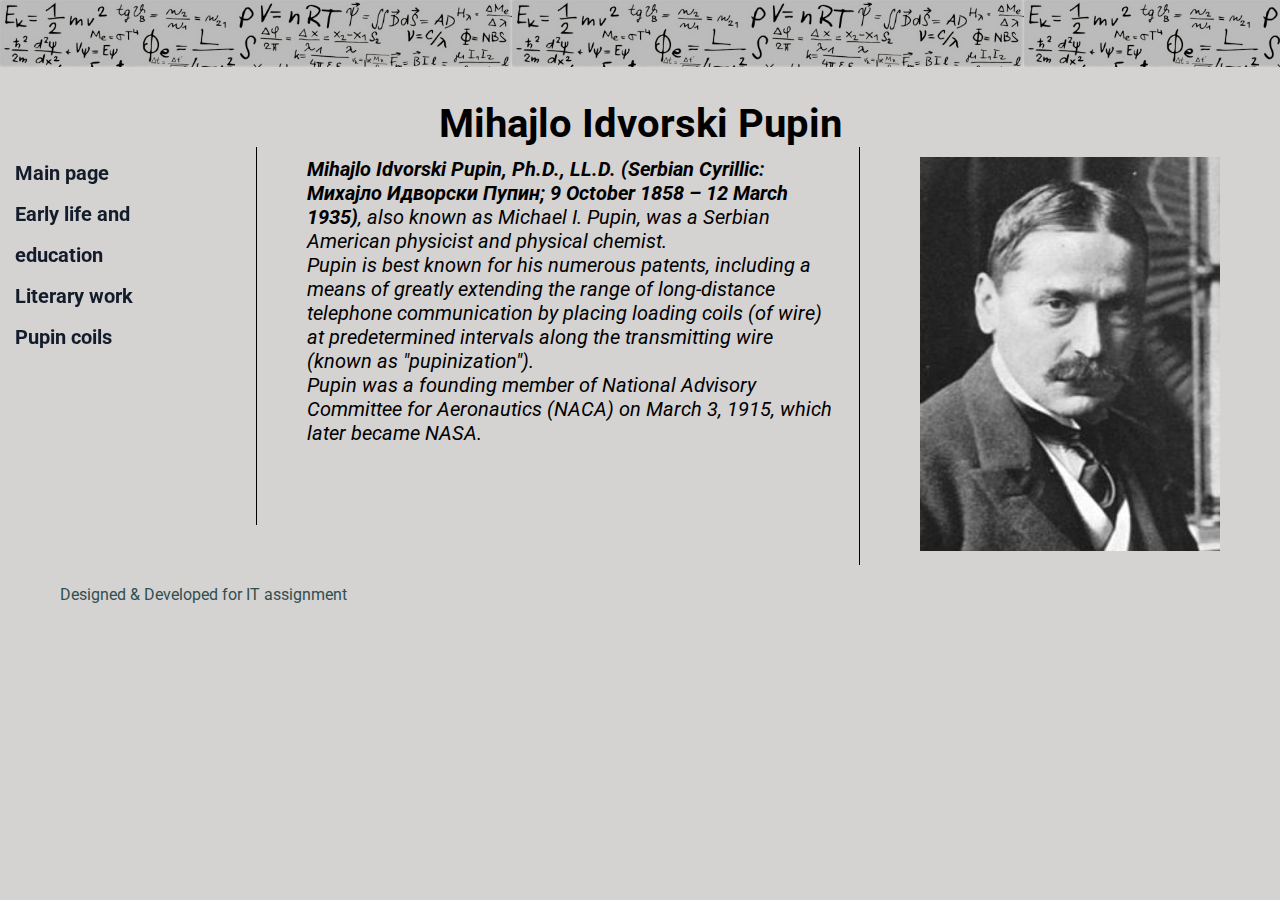
<file: index.html>
<!DOCTYPE html>
<html lang="en">
 <head>
   <link rel="icon" href="favicon-16x16.png" type="image/png" sizes="16x16">
   <link rel="icon" href="favicon-32x32.png" type="image/png" sizes="32x32">
   <link rel="icon" href="favicon-64x64.png" type="image/png" sizes="64x64">
   <link href="style.css" rel="stylesheet">
   <link rel="preconnect" href="https://fonts.gstatic.com">
   <link href="https://fonts.googleapis.com/css2?family=Roboto:ital,wght@1,300&display=swap" rel="stylesheet">
   <meta charset="UTF-8">
   <meta name="viewport" content="width=device-width, initial-scale=1.0">
  <title>Main page</title>
 </head>
 <body>
  <header class="header">
   <h1>Mihajlo Idvorski Pupin</h1>
  </header>
  <aside class="aside"> 
   <nav class="navbar">
    <ul>
     <li><a href="index.html">Main page</a></li>
     <li><a href="early life.html">Early life and education</a></li>
     <li><a href="literary work.html">Literary work</a></li>
     <li><a href="pupin coils.html">Pupin coils</a></li>

    </ul>
   </nav>
  </aside><section class="section">
    <div class="picture">

     <img class="img-1" src="pupin.jpg" alt="Mihajlo Idvorski Pupin image" width="300">
    </div>
   <div class="paragraf">
    <p><b>Mihajlo Idvorski Pupin, Ph.D., LL.D. (Serbian Cyrillic: Михајло Идворски Пупин; 9 October 1858 – 12 March 1935)</b>, also known as Michael I. Pupin, was a Serbian American physicist and physical chemist.</p> 

    <p>Pupin is best known for his numerous patents, including a means of greatly extending the range of long-distance telephone communication by placing loading coils (of wire) at predetermined intervals along the transmitting wire (known as "pupinization"). </p>

    <p> Pupin was a founding member of National Advisory Committee for Aeronautics (NACA) on March 3, 1915, which later became NASA.</p>
   </div>
  </section>
   <footer>Designed & Developed for IT assignment</footer>
 </body>
</html>
</file>
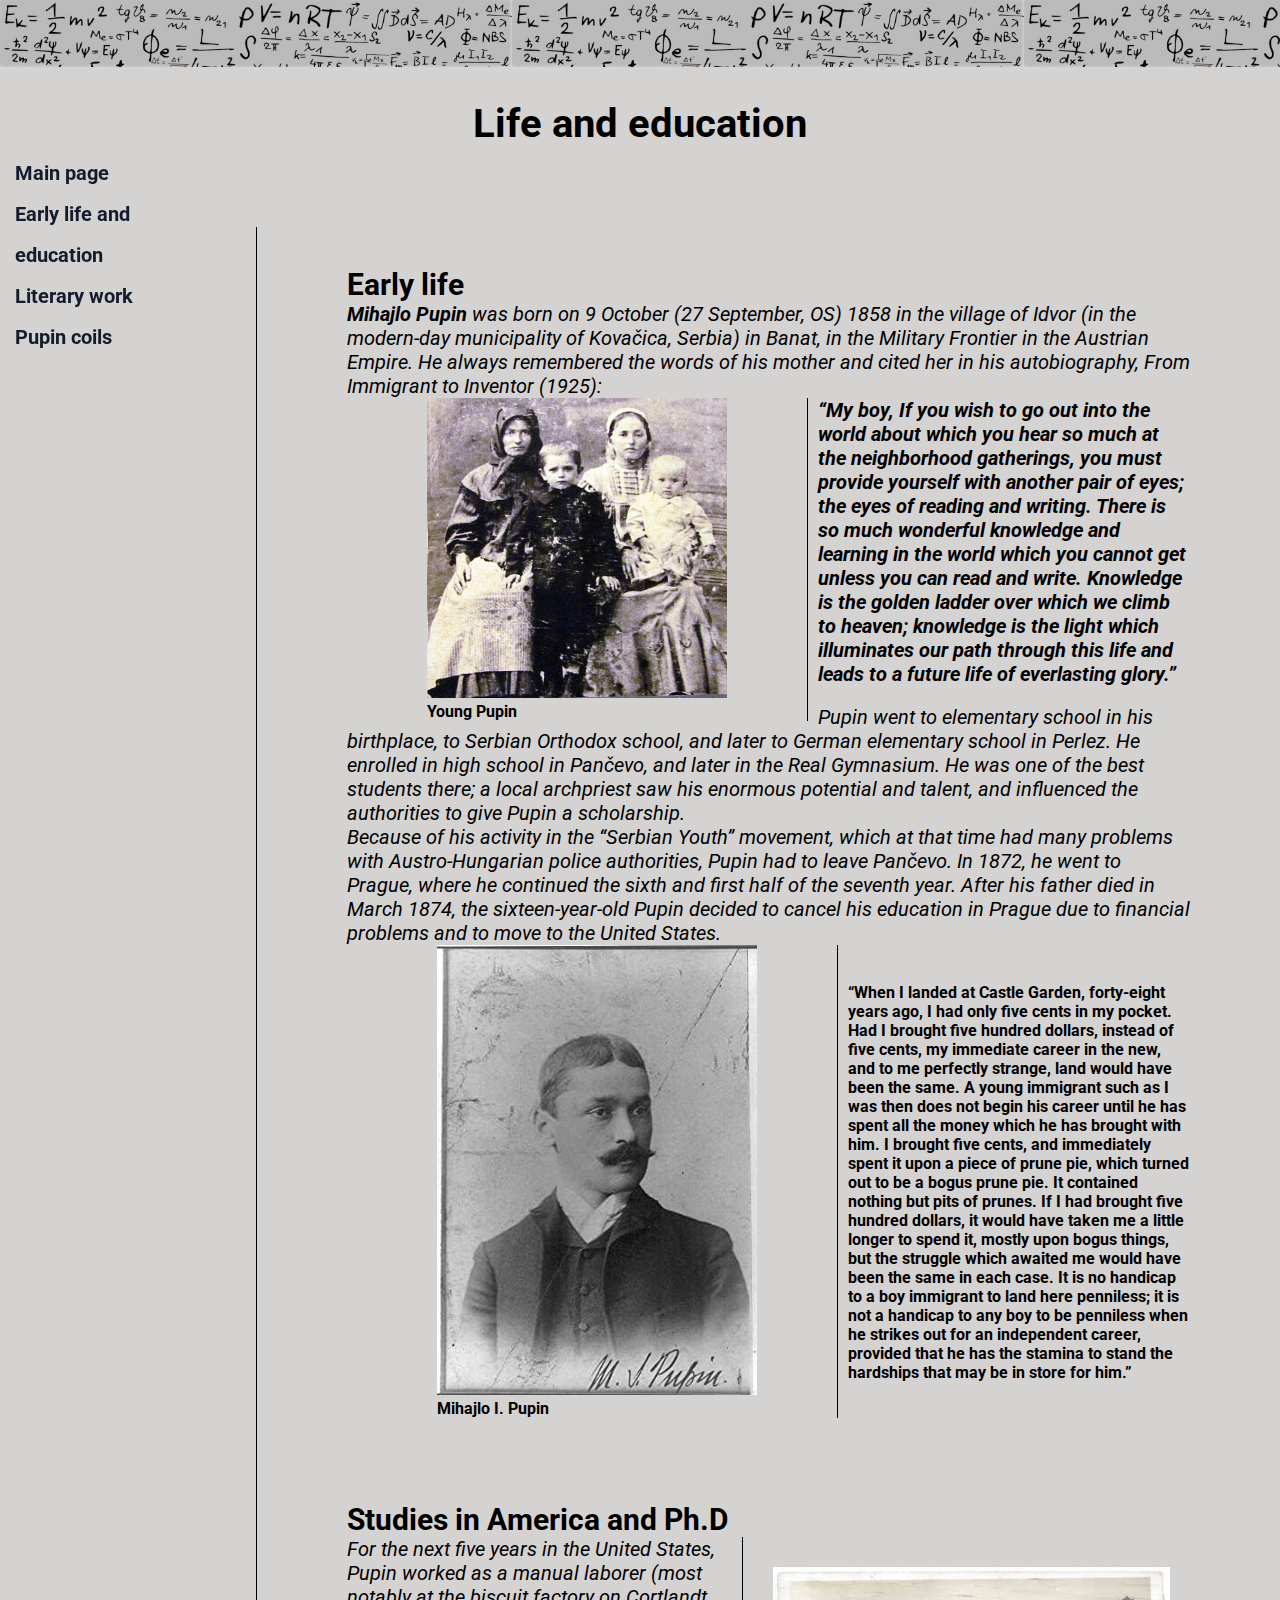
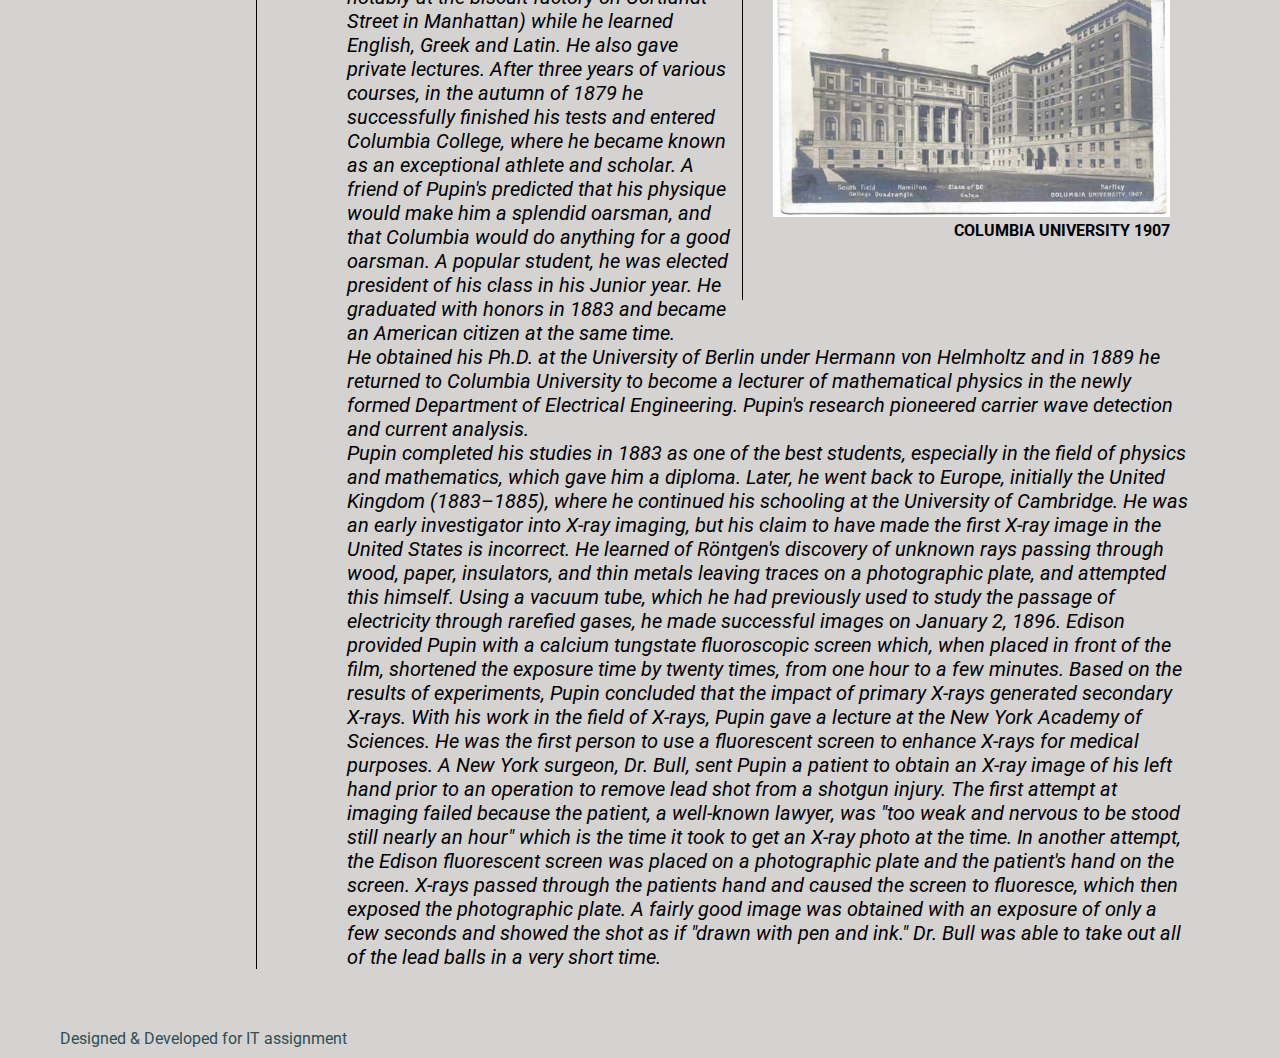
<file: early life.html>
<!DOCTYPE html>
<html lang="en">
<head>
  <link rel="icon" href="favicon-16x16.png" type="image/png" sizes="16x16">
  <link rel="icon" href="favicon-32x32.png" type="image/png" sizes="32x32">
  <link rel="icon" href="favicon-64x64.png" type="image/png" sizes="64x64">
  <link href="style.css" rel="stylesheet">
  <link rel="preconnect" href="https://fonts.gstatic.com">
<link href="https://fonts.googleapis.com/css2?family=Roboto:ital,wght@1,300&display=swap" rel="stylesheet">
  <meta charset="UTF-8">
  <meta name="viewport" content="width=device-width, initial-scale=1.0">
  <title>Early life</title>
</head>
<body>
  <header class="header"><h1> Life and education</h1></header>
  <aside class="aside aside1">
  <nav class="navbar navbar1">
  <ul>
    <li><a href="index.html">Main page</a></li>
    <li><a href="early life.html">Early life and education</a></li>
    <li><a href="literary work.html">Literary work</a></li>
    <li><a href="pupin coils.html">Pupin coils</a></li>

  </ul>
  </nav>
  </aside><section class="section">
   
    <div class="paragraf2">
    <header class="header2">
   <h2>Early life</h2>
   </header>

<p class="column"><b>Mihajlo Pupin</b> was born on 9 October (27 September, OS) 1858 in the village of Idvor (in the modern-day municipality of Kovačica, Serbia) in Banat, in the Military Frontier in the Austrian Empire. He always remembered the words of his mother and cited her in his autobiography, From Immigrant to Inventor (1925):</p>
<figure class="young">
  <img class="img-y" src="pupin-born.jpg" alt="little Pupin" width="300">
  <figcaption><b>Young Pupin</b></figcaption>
  </figure>

<p class="right-colum"><b>“My boy, If you wish to go out into the world about which you hear so much at the neighborhood gatherings, you must provide yourself with another pair of eyes; the eyes of reading and writing. There is so much wonderful knowledge and learning in the world which you cannot get unless you can read and write. Knowledge is the golden ladder over which we climb to heaven; knowledge is the light which illuminates our path through this life and leads to a future life of everlasting glory.”</b></p><br>


<p>Pupin went to elementary school in his birthplace, to Serbian Orthodox school, and later to German elementary school in Perlez. He enrolled in high school in Pančevo, and later in the Real Gymnasium. He was one of the best students there; a local archpriest saw his enormous potential and talent, and influenced the authorities to give Pupin a scholarship.</p>
<p>Because of his activity in the “Serbian Youth” movement, which at that time had many problems with Austro-Hungarian police authorities, Pupin had to leave Pančevo. In 1872, he went to Prague, where he continued the sixth and first half of the seventh year. After his father died in March 1874, the sixteen-year-old Pupin decided to cancel his education in Prague due to financial problems and to move to the United States.</p>

<p class="right-column"><figure class="young">
  <img class="img-mip" src="pupin-m.jpg" alt="image of young Pupin">
  <figcaption><b>Mihajlo I. Pupin</b></figcaption>
  </figure><br><br><b>“When I landed at Castle Garden, forty-eight years ago, I had only five cents in my pocket. Had I brought five hundred dollars, instead of five cents, my immediate career in the new, and to me perfectly strange, land would have been the same. A young immigrant such as I was then does not begin his career until he has spent all the money which he has brought with him. I brought five cents, and immediately spent it upon a piece of prune pie, which turned out to be a bogus prune pie. It contained nothing but pits of prunes.
  If I had brought five hundred dollars, it would have taken me a little longer to spend it, mostly upon bogus things, but the struggle which awaited me would have been the same in each case. It is no handicap to a boy immigrant to land here penniless; it is not a handicap to any boy to be penniless when he strikes out for an independent career, provided that he has the stamina to stand the hardships that may be in store for him.”</b></p>

<header class="header2">
<h2>Studies in America and Ph.D</h2></header>
<figure class="picture3">
  <img class="img-cu" src="university.jpg" alt="university image " height="250">
  <figcaption><b>COLUMBIA UNIVERSITY 1907</b></figcaption>
</figure>
<p>For the next five years in the United States, Pupin worked as a manual laborer (most notably at the biscuit factory on Cortlandt Street in Manhattan) while he learned English, Greek and Latin. He also gave private lectures. After three years of various courses, in the autumn of 1879 he successfully finished his tests and entered Columbia College, where he became known as an exceptional athlete and scholar. A friend of Pupin's predicted that his physique would make him a splendid oarsman, and that Columbia would do anything for a good oarsman. A popular student, he was elected president of his class in his Junior year. He graduated with honors in 1883 and became an American citizen at the same time.</p>

<p>He obtained his Ph.D. at the University of Berlin under Hermann von Helmholtz and in 1889 he returned to Columbia University to become a lecturer of mathematical physics in the newly formed Department of Electrical Engineering. Pupin's research pioneered carrier wave detection and current analysis.</p>

<p>Pupin completed his studies in 1883 as one of the best students, especially in the field of physics and mathematics, which gave him a diploma. Later, he went back to Europe, initially the United Kingdom (1883–1885), where he continued his schooling at the University of Cambridge. He was an early investigator into X-ray imaging, but his claim to have made the first X-ray image in the United States is incorrect. He learned of Röntgen's discovery of unknown rays passing through wood, paper, insulators, and thin metals leaving traces on a photographic plate, and attempted this himself. Using a vacuum tube, which he had previously used to study the passage of electricity through rarefied gases, he made successful images on January 2, 1896. Edison provided Pupin with a calcium tungstate fluoroscopic screen which, when placed in front of the film, shortened the exposure time by twenty times, from one hour to a few minutes. Based on the results of experiments, Pupin concluded that the impact of primary X-rays generated secondary X-rays. With his work in the field of X-rays, Pupin gave a lecture at the New York Academy of Sciences. He was the first person to use a fluorescent screen to enhance X-rays for medical purposes. A New York surgeon, Dr. Bull, sent Pupin a patient to obtain an X-ray image of his left hand prior to an operation to remove lead shot from a shotgun injury. The first attempt at imaging failed because the patient, a well-known lawyer, was "too weak and nervous to be stood still nearly an hour" which is the time it took to get an X-ray photo at the time. In another attempt, the Edison fluorescent screen was placed on a photographic plate and the patient's hand on the screen. X-rays passed through the patients hand and caused the screen to fluoresce, which then exposed the photographic plate. A fairly good image was obtained with an exposure of only a few seconds and showed the shot as if "drawn with pen and ink." Dr. Bull was able to take out all of the lead balls in a very short time.</p>

</div>
</section>
<footer>Designed & Developed for IT assignment</footer>
</body>
</html>
</file>
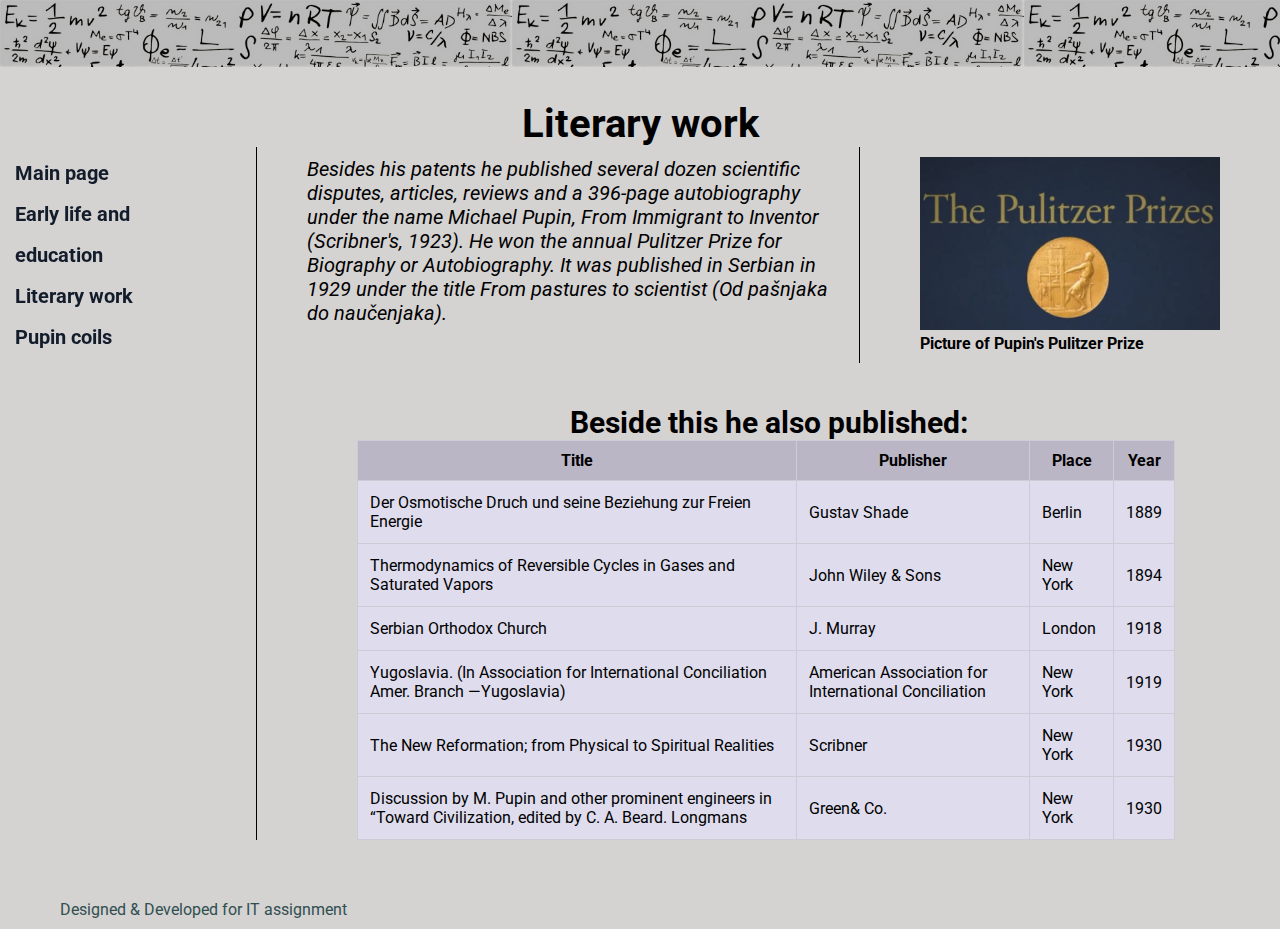
<file: literary work.html>
<!DOCTYPE html>
<html lang="en">
  <head>
  <link rel="icon" href="favicon-16x16.png" type="image/png" sizes="16x16">
  <link rel="icon" href="favicon-32x32.png" type="image/png" sizes="32x32">
  <link rel="icon" href="favicon-64x64.png" type="image/png" sizes="64x64">
  <link href="style.css" rel="stylesheet">
  <link rel="preconnect" href="https://fonts.gstatic.com">
  <link href="https://fonts.googleapis.com/css2?family=Roboto:ital,wght@1,300&display=swap" rel="stylesheet">
  <meta charset="UTF-8">
  <meta name="viewport" content="width=device-width, initial-scale=1.0">
  <title>Literary work</title>
 </head>
<body>
  <header class="header"><h1> Literary work</h1></header>
  <aside class="aside">
   <nav class="navbar">
    <ul>
     <li><a href="index.html">Main page</a></li>
     <li><a href="early life.html">Early life and education</a></li>
     <li><a href="literary work.html">Literary work</a></li>
     <li><a href="pupin coils.html">Pupin coils</a></li>

    </ul>
   </nav>
  </aside><section class="section">
   <figure class="picture">
    <img class="img-pp" src="Pulitzer Prize.jpg" alt="Picture of Pupin's Pulitzer Prize .jpg" width="300">
     <figcaption><b>Picture of Pupin's Pulitzer Prize</b></figcaption>
   </figure>
  <p class="paragraf">Besides his patents he published several dozen scientific disputes, articles, reviews and a 396-page autobiography under the name Michael Pupin, From Immigrant to Inventor (Scribner's, 1923). He won the annual Pulitzer Prize for Biography or Autobiography. It was published in Serbian in 1929 under the title From pastures to scientist (Od pašnjaka do naučenjaka).</p>
  <header class="header3">
   <h2>Beside this he also published:</h2></header>
  <table>
   <tr>
     <th>Title</th>
     <th>Publisher</th>
     <th>Place</th>
     <th>Year</th>
   </tr>
   <tr>
     <td> Der Osmotische Druch und seine Beziehung zur Freien Energie</td>
     <td>Gustav Shade</td>
     <td>Berlin</td>
     <td>1889</td>
   </tr>
   <tr>
     <td>Thermodynamics of Reversible Cycles in Gases and Saturated Vapors</td>
     <td>John Wiley & Sons</td>
     <td>New York</td>
     <td>1894</td>
   </tr>
   <tr>
     <td>Serbian Orthodox Church</td>
     <td> J. Murray</td>
     <td>London</td>
     <td>1918</td>
   </tr>
   <tr>
    <td> Yugoslavia. (In Association for International Conciliation Amer. Branch —Yugoslavia)</td>
    <td>American Association for International Conciliation</td>
    <td>New York</td>
    <td>1919</td>

   </tr>
   <tr>
    <td>The New Reformation; from Physical to Spiritual Realities</td>
    <td> Scribner</td>
    <td> New York</td>
    <td>1930</td>

   </tr>
   <tr>
    <td>Discussion by M. Pupin and other prominent engineers in “Toward Civilization, edited by C. A. Beard. Longmans</td>
    <td>Green& Co.</td>
    <td> New York</td>
    <td>1930</td>

   </tr>
  </table> 
 </section>
 <footer>Designed & Developed for IT assignment</footer>
</body>
</html>
</file>
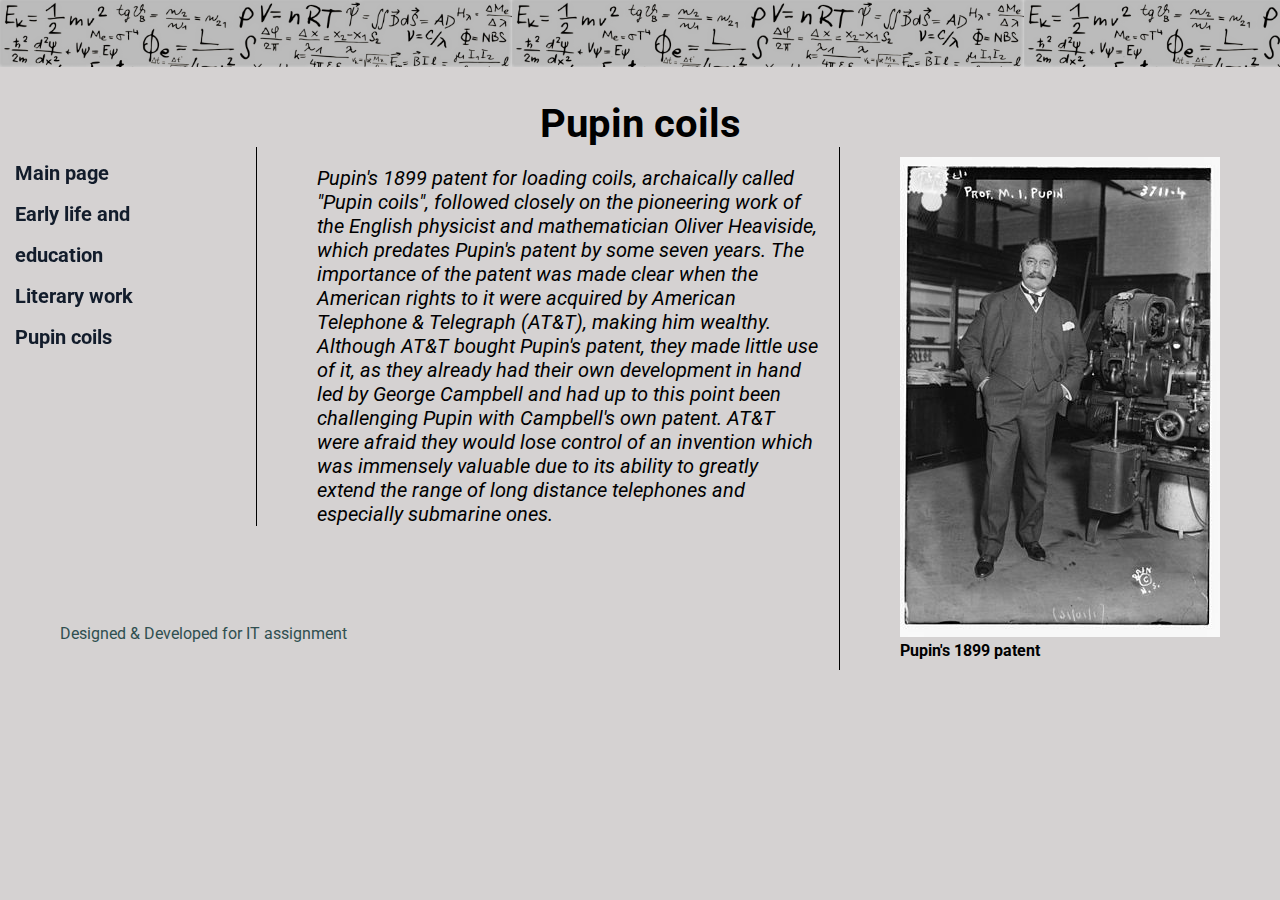
<file: pupin coils.html>
<!DOCTYPE html>
<html lang="en">
<head>
   <link rel="icon" href="favicon-16x16.png" type="image/png" sizes="16x16">
   <link rel="icon" href="favicon-32x32.png" type="image/png" sizes="32x32">
   <link rel="icon" href="favicon-64x64.png" type="image/png" sizes="64x64">
   <link href="style.css" rel="stylesheet">
   <link rel="preconnect" href="https://fonts.gstatic.com">
   <link href="https://fonts.googleapis.com/css2?family=Roboto:ital,wght@1,300&display=swap" rel="stylesheet">
   <meta charset="UTF-8">
   <meta name="viewport" content="width=device-width, initial-scale=1.0">
   <title>Pupin coils</title>
</head>
 <body>
   <header class="header">
    <h1>Pupin coils</h1>
   </header>
   <aside class="aside">
    <nav class="navbar">
     <ul>
      <li><a href="index.html">Main page</a></li>
      <li><a href="early life.html">Early life and education</a></li>
      <li><a href="literary work.html">Literary work</a></li>
      <li><a href="pupin coils.html">Pupin coils</a></li>

     </ul>
    </nav>
   </aside><section class="section">
    <div class="picture">
     <figure class="pupin-1916">
      <img class="img-1916" src="pupin-1916.jpg" alt="pupin-1916 image">
       <figcaption><b>Pupin's 1899 patent</b></figcaption>
     </figure>
    </div>
  <br>

<p class="section1">Pupin's 1899 patent for loading coils, archaically called "Pupin coils", followed closely on the pioneering work of the English physicist and mathematician Oliver Heaviside, which predates Pupin's patent by some seven years. The importance of the patent was made clear when the American rights to it were acquired by American Telephone & Telegraph (AT&T), making him wealthy. Although AT&T bought Pupin's patent, they made little use of it, as they already had their own development in hand led by George Campbell and had up to this point been challenging Pupin with Campbell's own patent. AT&T were afraid they would lose control of an invention which was immensely valuable due to its ability to greatly extend the range of long distance telephones and especially submarine ones.</p>
   </section>
    <br>
    <br>
   <footer>Designed & Developed for IT assignment</footer> 
 </body>
</html>
</file>
<file: style.css>
* {
  margin: 0;
  padding: 0;
}
 body {
  margin:0;
  padding: 0;
  width: 100%;
  height: 100%;
  background-repeat: repeat-x;
  background-image: url("equations1.png");
  background-size: 40%;
  background-blend-mode: darken;
  background-color: #d5d2d2;
  font-family: 'Roboto', sans-serif;
}
.top {
  margin: 0;
  padding: 0;
 
}
.header {
  text-align: center;
  margin-top: 80px;
  padding-top: 20px;
  font-size: 20px;

}

.aside {
  float: left;
  width: 20%;
  height: 80%;
  position: fixed;
  
}
a {
  text-decoration: none;
  font-size: 20px;
  font-weight: bolder;
  color: rgb(18, 28, 43);
  
}
a:hover {
  color: rgb(228, 101, 101);
}
ul {
  position: fixed;
  margin-left: 10px;
  width: 10vw;
  height: 15vh;
  line-height: 1.6em;
  list-style-type: none;
  background-color: #d5d2d2;

}
.navbar {
  padding-left: 5px;
  margin-top: 2%;
  font-size: 25px;
  line-height: 45px;
  text-decoration-style: none;
  }

section {
  width: 80%;
  box-sizing: border-box;
  margin-left: 20%;
  border-left: 1px solid black;
}
.picture {
  box-sizing: border-box;
  float: right;
  margin-left: 20px;
  border-left: 1px solid black;
  padding: 10px 60px;
  
}
.paragraf {
  box-sizing: border-box;
  padding: 10px 80px 80px 50px;
  text-align: left;

}
p {
  font-size: 20px;
  font-style: italic;
  letter-spacing: normal;
}
.header1 {
  text-align: center;
  text-transform: uppercase;
  margin-top: 50px;
  margin-bottom: 0;
  padding-bottom: 0;
  padding-top: 20px;
  font-size: 20px;
 
}
.header2 {
  margin-top: 80px;
  padding-top: 40px;
  font-size: 20px;
 
}
.paragraf2 {
  padding: 0px 90px 0px 90px;
  

} 
.young {
  
  float: left;
  border-right: 1px solid black;
  padding: 0px 80px;
  margin-right: 10px;
  box-sizing: border-box;
 

}
.right-column {
  box-sizing: border-box;
  float: left;
  padding: 5px;
}

.picture3 {
  float: right;
  border-left: 1px solid black;
  padding: 30px 20px 60px 30px;
  text-align: right;
}
.section1 {
  padding: 0px 60px;
  text-align: left;
}
table {
  box-sizing: border-box;
  display: table;
  border-collapse: collapse ;
  width: 80%;
  margin-left: 100px;

}
th {
  padding: 10px;
  background-color: rgb(187, 182, 197);;
}
td {
  padding: 12px;
  background-color: rgb(222, 220, 237);
}
th, td {
  border: 1px solid rgb(205, 204, 214);
  
}
.header3 {
  text-align: center;
  font-size: 20px;
 
}
footer {
  margin: 60px 10px 10px 20px;
  padding-left: 40px;
  color: rgb(48, 79, 80);
}
@media only screen and (max-width: 900px) {
  .aside { 
    float: right;
    width: 100%;
    top: 0%;
    height: 80%;
    position: fixed;
  }
  .aside1 {
    position: absolute;
  }
  .navbar {
    display: flex;
    flex-direction: row;
    align-items: center;
    justify-content: center;
    height: 10%;
    width: 100%;

    top: 0;
  }
 
  ul {
    margin-top: 0;
    display: flex;
    width: 100%;
    height: 10%;
    flex-direction: row;
    align-items: center;
    justify-content: space-around;
    padding: 5% 10% 0 10%;
  }
  .section {
      width: 100%;
      box-sizing: border-box;
      margin-left: 0;
      border-left: none;
  }
  .navbar {
    padding-left: none;
    line-height: 1em ;
    }
    .paragraf2 {
      padding: 15px;
      margin-right: 15px;
    }
  
}
@media only screen and (max-width: 700px) {
 .picture {
   box-sizing: border-box;
   width: 100%;
   display: flex;
   flex-direction: column;
   align-items: center;
   padding-right: 0;
 }
 .paragraf {
   padding: 15px;
 }

 table {
   margin: 15px;
 }


 .young {
   box-sizing: border-box;
   width: 100%;
   padding: 0;
   margin: 0;
  
    float: left;
    border-right: none;
 }
 .picture3 {
   box-sizing: border-box;
   width: 100%;
   text-align: center;
   padding-left: 20px;
 }
 .aside {
  position: absolute;
  margin: 0;
  padding: 0;
}
}
@media only screen and (max-width: 500px) {
 .aside {
   position: absolute;
 }
 ul {
   line-height: normal;
 }
 .img-cu {
   width: 250px;
   height: 180px;
 }
 .img-mip {
   width: 160px;
   height: 225px;
 }
 .img-y {
   width: 150px;
   height: 150px;
 }
 .img-1916 {
   width: 160px;
   height: 240px;
 }
 .pupin-1916 {
  
   margin: 0;
 }
 .section1 {
   padding-right: 0;
 }
 table {
   margin: 0 15px 0 0;
   font-size: 0.8em;
   width: 80%;
 }
 tbody {
   width: 350px;
 }
 .img-pp {
   width: 210.5px;
   height: 108px;
 }
 .img-1 {
   width: 150px;
   height: 197px;
 }
}
@media only screen and (max-width: 350px) {
  tbody {
    width: 300px;
  }
  table {
    font-size: 0.7em;
  }
}
</file>
